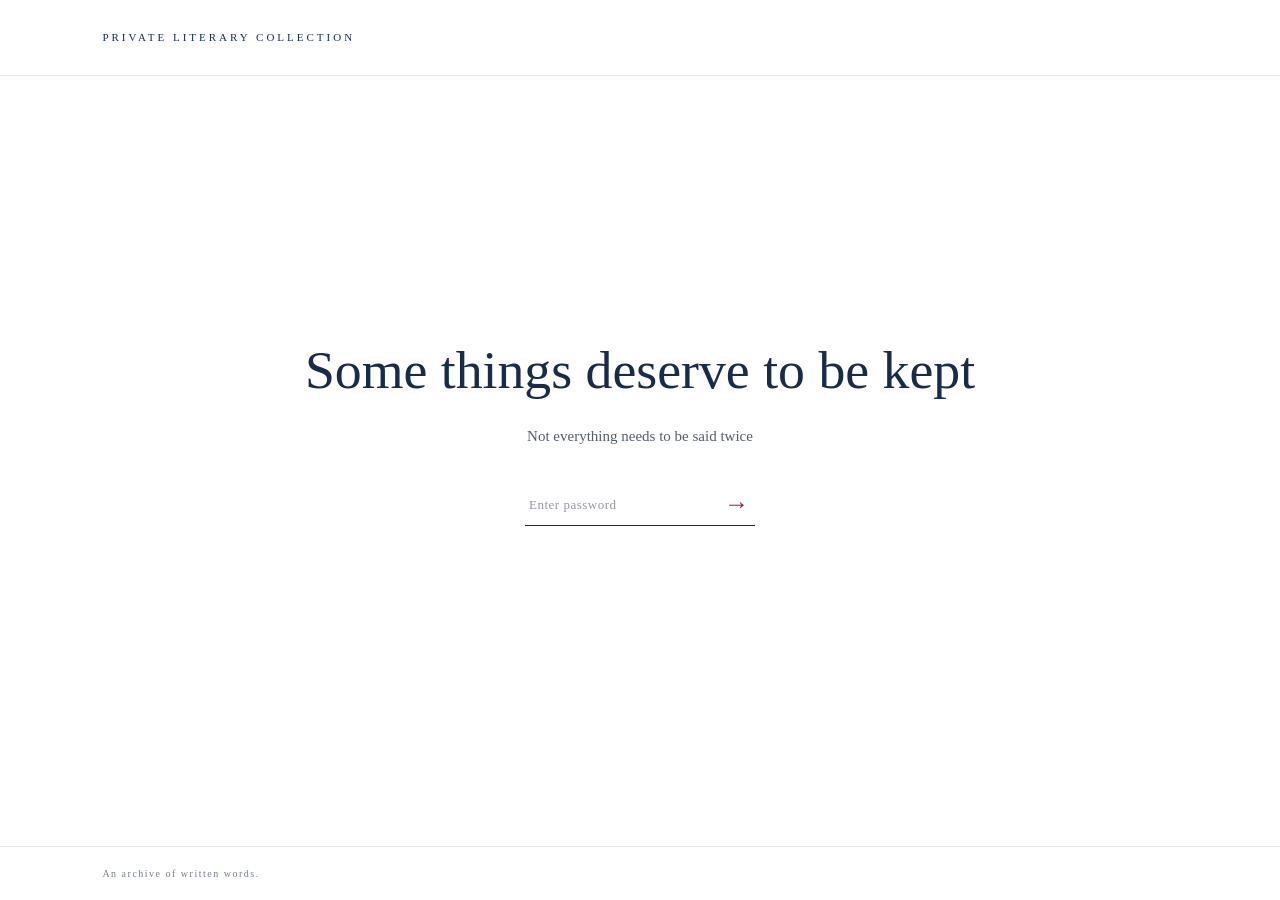
<file: index.html>
<!DOCTYPE html>
<html lang="en">

<head>
    <meta charset="UTF-8">
    <meta name="viewport" content="width=device-width, initial-scale=1.0">
    <title>Private Literary Collection</title>
    <link rel="stylesheet" href="style.css">

    <style>
        #archive-frame {
            display: none;
            position: fixed;
            inset: 0;
            width: 100%;
            height: 100%;
            border: none;
            background: white;
            z-index: 10;
        }
    </style>
</head>

<body class="entrance-page">

    <header id="entrance-header">
        <p>PRIVATE LITERARY COLLECTION</p>
    </header>

    <main id="entrance-main">
        <section class="entrance-content">

            <h1>Some things deserve to be kept</h1>

            <p>Not everything needs to be said twice</p>

            <form id="password-form">
                <div class="password-tab">

                    <input
                        type="password"
                        id="password-input"
                        placeholder="Enter password"
                        aria-label="Enter password"
                        required
                    >

                    <button type="submit" aria-label="Enter">
                        →
                    </button>

                </div>

                <p id="password-error"></p>
            </form>

        </section>
    </main>

    <footer id="entrance-footer">
        <p>An archive of written words.</p>
    </footer>

    <audio id="entrance-music" src="media/perfect.mp3" preload="auto"></audio>

    <iframe id="archive-frame" title="Literary Collection"></iframe>

    <script src="gate.js"></script>

    <script>
        const form = document.getElementById("password-form");
        const passwordInput = document.getElementById("password-input");
        const errorMessage = document.getElementById("password-error");
        const music = document.getElementById("entrance-music");
        const archiveFrame = document.getElementById("archive-frame");

        form.addEventListener("submit", function(event) {
            event.preventDefault();

            if (passwordInput.value !== correctPassword) {
                errorMessage.textContent = "Incorrect password.";
                return;
            }

            sessionStorage.setItem("archiveAccess", "granted");

            // Start the music directly from the password button click.
            music.volume = 0.8;

            music.play().catch(function(error) {
                console.log("Music playback error:", error);
            });

            // Open the collection without leaving this page.
            document.getElementById("entrance-header").style.display = "none";
            document.getElementById("entrance-main").style.display = "none";
            document.getElementById("entrance-footer").style.display = "none";

            document.body.classList.remove("entrance-page");
            document.body.style.margin = "0";

            archiveFrame.style.display = "block";
            archiveFrame.src = "collection.html";
        });
    </script>

</body>
</html>
</file>
<file: style.css>
/* =====================================
   01. GLOBAL SETTINGS
===================================== */

* {
    box-sizing: border-box;
}

html {
    min-height: 100%;
}

body {
    margin: 0;
    min-height: 100vh;
    background: #FFFFFF;
    color: #17191F;
    font-family: Georgia, "Times New Roman", serif;
    line-height: 1.7;
}

a {
    color: #182B49;
    text-decoration: none;
    transition: color 0.2s ease;
}

a:hover {
    color: #9E2638;
}

button,
input {
    font: inherit;
}


/* =====================================
   02. ENTRANCE PAGE
===================================== */

.entrance-page {
    min-height: 100vh;
    display: grid;
    grid-template-rows: 76px minmax(0, 1fr) 54px;
    overflow-x: hidden;
}

.entrance-page header {
    display: flex;
    align-items: center;
    padding: 0 8%;
    border-bottom: 1px solid #E5E7EB;
}

.entrance-page header p {
    margin: 0;
    color: #182B49;
    font-size: 11px;
    letter-spacing: 3px;
}

.entrance-page main {
    display: flex;
    justify-content: center;
    align-items: center;
    padding: 30px 20px;
}

.entrance-content {
    width: 100%;
    max-width: 900px;
    display: flex;
    flex-direction: column;
    align-items: center;
    text-align: center;
    transform: translateY(-2vh);
}

.entrance-content h1 {
    max-width: 100%;
    margin: 0;
    color: #182B49;
    font-size: clamp(34px, 4.2vw, 54px);
    font-weight: normal;
    line-height: 1.3;
}

.entrance-content > p {
    margin: 18px 0 0;
    color: #555D69;
    font-size: 15px;
}

/* Password */

#password-form {
    width: 100%;
    margin-top: 35px;
    display: flex;
    flex-direction: column;
    align-items: center;
}

.password-tab {
    width: 230px;
    height: 42px;
    display: flex;
    align-items: center;
    gap: 12px;
    border-bottom: 1px solid #182B49;
}

.password-tab input {
    flex: 1;
    min-width: 0;
    height: 100%;
    padding: 0 4px;
    border: none;
    outline: none;
    background: transparent;
    color: #182B49;
    font-family: Georgia, serif;
    font-size: 13px;
}

.password-tab input::placeholder {
    color: #9297A0;
    letter-spacing: 0.5px;
}

#password-form .password-tab button {
    border: none;
    background: transparent;
    color: #9E2638;
    font-size: 25px;
    cursor: pointer;
    transition: transform 0.2s ease;
}

#password-form .password-tab button:hover {
    transform: translateX(4px);
}

#password-error {
    color: #9E2638;
    font-size: 12px;
    text-align: center;
}

/* Entrance Footer */

.entrance-page footer {
    display: flex;
    align-items: center;
    padding: 0 8%;
    border-top: 1px solid #E5E7EB;
}

.entrance-page footer p {
    margin: 0;
    color: #777F8C;
    font-size: 10px;
    letter-spacing: 1.5px;
}


/* =====================================
   03. COLLECTION PAGE
===================================== */

.collection-page {
    min-height: 100vh;
    display: grid;
    grid-template-rows: auto 1fr auto;
    background: #FFFFFF;
}

/* Header */

.collection-page .collection-header {
    min-height: 76px;
    padding: 0 8%;
    display: flex;
    justify-content: space-between;
    align-items: center;
    border-bottom: 1px solid #E5E7EB;
}

.collection-header a {
    color: #182B49;
    font-size: 12px;
}

.collection-header a:hover {
    color: #9E2638;
}

.collection-header p {
    margin: 0;
    color: #777F8C;
    font-size: 10px;
    letter-spacing: 2px;
}

/* Main */

.collection-page main {
    width: 100%;
    max-width: 1100px;
    margin: 0 auto;
    padding: 60px 8% 45px;
}

/* Introduction */

.collection-intro {
    padding-bottom: 45px;
    border-bottom: 1px solid #D9DDE4;
}

.collection-intro .eyebrow {
    margin: 0 0 18px;
    color: #9E2638;
    font-family: Arial, sans-serif;
    font-size: 10px;
    letter-spacing: 2.5px;
}

.collection-intro h1 {
    margin: 0;
    color: #182B49;
    font-size: clamp(42px, 5vw, 62px);
    font-weight: normal;
    line-height: 1.2;
}

.collection-intro > p:last-child {
    margin: 15px 0 0;
    color: #777F8C;
    font-size: 14px;
}

/* Entries */

.collection-section {
    margin-top: 35px;
}

.collection-heading {
    display: flex;
    justify-content: space-between;
    align-items: center;
    margin-bottom: 10px;
}

.collection-heading h2 {
    margin: 0;
    color: #182B49;
    font-size: 19px;
    font-weight: normal;
}

.collection-heading span {
    color: #9299A4;
    font-family: Arial, sans-serif;
    font-size: 9px;
    letter-spacing: 1.5px;
}

.collection-page .entry-item {
    display: grid;
    grid-template-columns: 1fr auto;
    grid-template-areas:
        "type date"
        "title title"
        "link link";
    gap: 7px 20px;
    padding: 20px 0 23px;
    border-bottom: 1px solid #E5E7EB;
}

.collection-page .entry-item > p:first-child {
    grid-area: type;
    margin: 0;
    color: #9E2638;
    font-family: Arial, sans-serif;
    font-size: 10px;
    letter-spacing: 1.8px;
}

.collection-page .entry-item > p:nth-child(3) {
    grid-area: date;
    margin: 0;
    color: #9299A4;
    font-family: Arial, sans-serif;
    font-size: 10px;
    text-align: right;
}

.collection-page .entry-item h3 {
    grid-area: title;
    margin: 2px 0 4px;
    color: #182B49;
    font-size: 23px;
    font-weight: normal;
    line-height: 1.4;
}

.collection-page .entry-item a {
    grid-area: link;
    justify-self: end;
    color: #9E2638;
    font-size: 12px;
    transition: transform 0.2s ease;
}

.collection-page .entry-item a:hover {
    transform: translateX(4px);
}

/* Last Page Link */

.collection-page .last-page-link {
    margin-top: 40px;
    padding: 20px 0;
    border-top: 1px solid #D9DDE4;
    border-bottom: 1px solid #D9DDE4;
    text-align: right;
}

.collection-page .last-page-link a {
    color: #9E2638;
    font-size: 13px;
}

/* Footer */

.collection-page .collection-footer {
    min-height: 65px;
    padding: 0 8%;
    display: flex;
    align-items: center;
    border-top: 1px solid #E5E7EB;
}

.collection-footer p {
    margin: 0;
    color: #9299A4;
    font-family: Arial, sans-serif;
    font-size: 9px;
    letter-spacing: 1.5px;
}


/* =====================================
   04. ENTRY PAGE — FRAMED EDITORIAL DESIGN
===================================== */

.entry-page {
    min-height: 100vh;
    display: grid;
    grid-template-rows: auto 1fr auto;
    position: relative;
    isolation: isolate;
    overflow-x: hidden;
    color: #182B49;
    background-color: #F8F5F1;
    background-image:
        radial-gradient(ellipse at 5% 5%, rgba(37, 65, 91, 0.34), transparent 24%),
        radial-gradient(ellipse at 96% 96%, rgba(145, 58, 73, 0.22), transparent 23%);
}

/* Double frame */
.entry-page::before,
.entry-page::after {
    content: "";
    position: fixed;
    pointer-events: none;
    z-index: 5;
}

.entry-page::before {
    inset: 17px;
    border: 3px solid #203B55;
    box-shadow: inset 0 0 0 1px rgba(32,59,85,.08);
}

.entry-page::after {
    inset: 29px;
    border: 1px dashed rgba(32,59,85,.8);
}

/* Corner ornaments */
.entry-page .entry-header::before,
.entry-page .entry-footer::after {
    content: "✦";
    position: fixed;
    z-index: 6;
    color: #203B55;
    font-size: 29px;
    line-height: 1;
    pointer-events: none;
}
.entry-page .entry-header::before {
    top: 8px;
    left: 20px;
}
.entry-page .entry-footer::after {
    right: 20px;
    bottom: 7px;
}

/* Header */
.entry-page .entry-header {
    min-height: 100px;
    padding: 22px 8% 12px;
    display: flex;
    justify-content: space-between;
    align-items: center;
    gap: 20px;
    border: 0;
    position: relative;
    z-index: 1;
}

.entry-header a {
    color: #182B49;
    font-size: 15px;
    border-bottom: 1px solid #182B49;
    padding-bottom: 5px;
}

.entry-header p {
    margin: 0;
    color: #182B49;
    font-size: 12px;
    letter-spacing: 3px;
    text-align: center;
}

/* Main document */
.entry-page main {
    display: flex;
    justify-content: center;
    align-items: flex-start;
    padding: 16px 7% 24px;
    position: relative;
    z-index: 1;
}

.entry-document {
    width: 100%;
    max-width: 760px;
    margin: 0 auto;
    padding: 10px 30px 30px;
    text-align: center;
}

/* Metadata */
.entry-metadata {
    display: flex;
    justify-content: center;
    align-items: center;
    flex-wrap: wrap;
    gap: 16px;
    padding: 0 0 13px;
    border: 0;
    position: relative;
}
.entry-metadata::after {
    content: "✦";
    display: block;
    position: absolute;
    left: 50%;
    bottom: -15px;
    transform: translateX(-50%);
    color: #203B55;
    font-size: 20px;
    background: #F8F5F1;
    padding: 0 10px;
}

.entry-type,
.entry-night,
.entry-date {
    margin: 0;
    font-family: Georgia, "Times New Roman", serif;
    font-size: 13px;
    letter-spacing: 1.8px;
    color: #182B49;
}
.entry-night {
    color: #8D2638;
}

/* Title and poem */
.entry-title {
    margin: 35px 0 27px;
    color: #102746;
    font-size: 39px;
    font-weight: normal;
    line-height: 1.4;
    text-align: center;
}
.entry-text {
    color: #102746;
    font-size: 20px;
    line-height: 2.05;
    white-space: pre-wrap;
    overflow-wrap: anywhere;
    text-align: center;
}

/* Optional image and marginalia */
.entry-image {
    display: block;
    max-width: 100%;
    height: auto;
    margin: 35px auto 0;
}
.entry-page .marginalia {
    margin-top: 38px;
    padding-top: 15px;
    border-top: 1px solid rgba(32,59,85,.35);
    text-align: center;
}
.entry-page .entry-document .marginalia-button {
    display: inline-block;
    margin: 0;
    padding: 0;
    border: none;
    outline: none;
    background: none;
    box-shadow: none;
    color: #8D2638;
    font-family: Georgia, serif;
    font-size: 13px;
    letter-spacing: 1px;
    cursor: pointer;
}
.entry-page .entry-document .marginalia-button:hover {
    color: #8D2638;
    opacity: .65;
    background: none;
}
.entry-page .marginalia-content {
    margin-top: 15px;
    color: #102746;
}

/* Footer */
.entry-page .entry-footer {
    min-height: 70px;
    padding: 10px 8%;
    display: flex;
    justify-content: center;
    align-items: center;
    position: relative;
    z-index: 1;
    border: 0;
}
.entry-page .entry-footer p {
    margin: 0;
    padding: 0 22px;
    color: #182B49;
    background: #F8F5F1;
    font-size: 11px;
    letter-spacing: 2.5px;
    text-align: center;
}


/* =====================================
   05. LAST PAGE
===================================== */

#last-page {
    max-width: 760px;
    margin: 50px auto;
    padding: 0 30px;
}

#last-page > p:first-child {
    color: #9E2638;
    font-size: 11px;
    letter-spacing: 3px;
}

#letter-title {
    color: #182B49;
    font-size: 40px;
    font-weight: normal;
}

#letter-content {
    margin-top: 35px;
    color: #292D36;
    line-height: 2;
}


/* =====================================
   06. RESPONSIVE DESIGN
===================================== */

@media (max-width: 600px) {

    /* Entrance */

    .entrance-page {
        grid-template-rows: 65px minmax(0, 1fr) 50px;
    }

    .entrance-page header,
    .entrance-page footer {
        padding-left: 6%;
        padding-right: 6%;
    }

    .entrance-page header p {
        font-size: 9px;
        letter-spacing: 2px;
    }

    .entrance-content h1 {
        font-size: 35px;
    }

    .entrance-content > p {
        font-size: 13px;
    }

    /* Collection */

    .collection-page .collection-header {
        min-height: 65px;
        padding: 0 6%;
    }

    .collection-header p {
        font-size: 8px;
        letter-spacing: 1px;
    }

    .collection-page main {
        padding: 45px 6% 35px;
    }

    .collection-intro {
        padding-bottom: 35px;
    }

    .collection-intro h1 {
        font-size: 43px;
    }

    .collection-heading span {
        font-size: 8px;
        letter-spacing: 0.8px;
    }

    .collection-page .entry-item h3 {
        font-size: 21px;
    }

    .collection-page .collection-footer {
        padding: 0 6%;
    }

    /* Entry */

    .entry-page::before { inset: 10px; border-width: 2px; }
    .entry-page::after { inset: 18px; }
    .entry-page .entry-header {
        min-height: 82px;
        padding: 22px 8% 8px;
        gap: 10px;
    }
    .entry-header a { font-size: 11px; }
    .entry-header p { font-size: 8px; letter-spacing: 1.2px; }
    .entry-page .entry-header::before { top: 5px; left: 12px; font-size: 21px; }
    .entry-page .entry-footer::after { right: 12px; bottom: 4px; font-size: 21px; }
    .entry-page main { padding: 18px 7% 20px; }
    .entry-document { padding: 8px 5px 22px; }
    .entry-metadata { gap: 9px; }
    .entry-type, .entry-night, .entry-date { font-size: 9px; letter-spacing: 1px; }
    .entry-title { font-size: 29px; margin: 31px 0 22px; }
    .entry-text { font-size: 17px; line-height: 2.05; }
    .entry-page .entry-footer { min-height: 58px; padding: 8px 8%; }
    .entry-page .entry-footer p { font-size: 8px; letter-spacing: 1.3px; padding: 0 8px; }

    /* Last Page */

    #last-page {
        margin: 30px auto;
        padding: 0 6%;
    }

    #letter-title {
        font-size: 30px;
    }
}

@media (max-height: 600px) {

    .entrance-page {
        grid-template-rows: 58px minmax(0, 1fr) 42px;
    }

    .entrance-content {
        transform: none;
    }

    .entrance-content h1 {
        font-size: 32px;
    }

    #password-form {
        margin-top: 22px;
    }
}

/* =====================================
   07. TWENTY DAYS COLLECTION
===================================== */

.night-section {
    margin-top: 42px;
}

.night-heading {
    display: flex;
    justify-content: space-between;
    align-items: center;
    padding-bottom: 13px;
    border-bottom: 1px solid #D9DDE4;
}

.night-heading h3 {
    margin: 0;
    color: #182B49;
    font-family: Arial, sans-serif;
    font-size: 12px;
    font-weight: normal;
    letter-spacing: 2px;
}

.night-heading span {
    color: #9299A4;
    font-family: Arial, sans-serif;
    font-size: 9px;
    letter-spacing: 1px;
}

/* Persian text */

.entry-title,
.entry-text,
.marginalia-content {
    direction: rtl;
    text-align: right;
}

.entry-text {
    white-space: pre-wrap;
    overflow-wrap: anywhere;
}

/* Entry metadata */

.entry-metadata {
    gap: 15px;
}

.entry-night {
    margin: 0;
    color: #182B49;
    font-family: Arial, sans-serif;
    font-size: 10px;
    letter-spacing: 1px;
}

/* Marginalia */

.entry-page .marginalia-content {
    direction: rtl;
    text-align: right;
}

@media (max-width: 600px) {

    .night-section {
        margin-top: 32px;
    }

    .entry-metadata {
        flex-wrap: wrap;
        gap: 10px;
    }

}

/* =====================================
   DAYS OVERVIEW
===================================== */

.collection-page .collection-section {
    margin-top: 35px;
}

.collection-page .collection-heading {
    margin-bottom: 18px;
}

.collection-page .night-card {
    display: flex;
    justify-content: space-between;
    align-items: center;
    padding: 21px 2px;
    border-bottom: 1px solid #E5E7EB;
    color: #182B49;
    transition: padding 0.2s ease, color 0.2s ease;
}

.collection-page .night-card:hover {
    padding-left: 8px;
    padding-right: 8px;
    color: #9E2638;
}

.night-card-title {
    font-family: Arial, sans-serif;
    font-size: 13px;
    letter-spacing: 1.8px;
}

.night-card-count {
    color: #9299A4;
    font-family: Arial, sans-serif;
    font-size: 9px;
    letter-spacing: 1px;
}

/* =====================================
   INDIVIDUAL DAY PAGE
===================================== */

.night-page {
    min-height: 100vh;
    display: grid;
    grid-template-rows: auto 1fr auto;
    background: #FFFFFF;
}

.night-header {
    min-height: 76px;
    padding: 0 8%;
    display: flex;
    justify-content: space-between;
    align-items: center;
    border-bottom: 1px solid #E5E7EB;
}

.night-header a {
    font-size: 12px;
}

.night-header p {
    margin: 0;
    color: #777F8C;
    font-size: 10px;
    letter-spacing: 2px;
}

.night-page main {
    width: 100%;
    max-width: 900px;
    margin: 0 auto;
    padding: 60px 8%;
}

.night-intro {
    padding-bottom: 35px;
    border-bottom: 1px solid #D9DDE4;
}

.night-intro .eyebrow {
    color: #9E2638;
    font-family: Arial, sans-serif;
    font-size: 10px;
    letter-spacing: 2px;
}

.night-intro h1 {
    margin: 10px 0;
    color: #182B49;
    font-size: 48px;
    font-weight: normal;
}

.night-intro > p:last-child {
    color: #777F8C;
    font-size: 14px;
}

.night-entry-item {
    padding: 24px 0;
    border-bottom: 1px solid #E5E7EB;
}

.night-entry-item h2 {
    margin: 0 0 8px;
    color: #182B49;
    font-size: 23px;
    font-weight: normal;
}

.night-entry-item p {
    color: #9299A4;
    font-family: Arial, sans-serif;
    font-size: 10px;
}

.night-entry-item a {
    color: #9E2638;
    font-size: 12px;
}

.night-footer {
    min-height: 65px;
    padding: 0 8%;
    display: flex;
    align-items: center;
    border-top: 1px solid #E5E7EB;
}

.night-footer p {
    color: #9299A4;
    font-family: Arial, sans-serif;
    font-size: 9px;
    letter-spacing: 1.5px;
}

@media (max-width: 600px) {

    .night-header {
        min-height: 65px;
        padding: 0 6%;
    }

    .night-header p {
        font-size: 8px;
        letter-spacing: 1px;
    }

    .night-page main {
        padding: 45px 6%;
    }

    .night-intro h1 {
        font-size: 40px;
    }

    .night-footer {
        padding: 0 6%;
    }
}

/* FINAL LETTER PAGE */

.letter-page {
    min-height: 100vh;
    background: #182B49;
    color: #FFFFFF;
    display: flex;
    flex-direction: column;
}

.letter-header {
    min-height: 76px;
    padding: 0 8%;
    display: flex;
    justify-content: space-between;
    align-items: center;
    border-bottom: 1px solid rgba(255,255,255,0.16);
}

.letter-header a {
    color: #FFFFFF;
    font-size: 12px;
    text-decoration: none;
}

.letter-header p {
    color: #B9C2D0;
    font-size: 9px;
    letter-spacing: 2px;
}

.letter-main {
    width: 100%;
    max-width: 900px;
    margin: 0 auto;
    padding: 100px 8%;
    flex: 1;
}

.letter-document {
    max-width: 680px;
    margin: 0 auto;
}

.letter-eyebrow {
    color: #C45A68;
    font-family: Arial, sans-serif;
    font-size: 10px;
    letter-spacing: 2.5px;
    margin-bottom: 35px;
}

#letter-title {
    color: #FFFFFF;
    font-size: 42px;
    font-weight: normal;
    line-height: 1.4;
    margin: 0 0 45px;
}

#letter-content {
    color: #D9DEE7;
    font-size: 16px;
    line-height: 2.2;
    white-space: pre-wrap;
}

.letter-ending {
    margin-top: 85px;
}

.letter-ending span {
    display: block;
    width: 38px;
    height: 1px;
    background: #9E2638;
    margin-bottom: 18px;
}

.letter-ending p {
    color: #929FB2;
    font-family: Arial, sans-serif;
    font-size: 9px;
    letter-spacing: 2px;
}

.letter-footer {
    min-height: 65px;
    padding: 0 8%;
    display: flex;
    align-items: center;
    border-top: 1px solid rgba(255,255,255,0.16);
}

.letter-footer p {
    color: #929FB2;
    font-family: Arial, sans-serif;
    font-size: 9px;
    letter-spacing: 1.5px;
}

@media (max-width: 600px) {
    .letter-header {
        min-height: 65px;
        padding: 0 6%;
    }

    .letter-header p {
        font-size: 8px;
        letter-spacing: 1px;
    }

    .letter-main {
        padding: 75px 7%;
    }

    #letter-title {
        font-size: 32px;
    }

    #letter-content {
        font-size: 15px;
    }

    .letter-footer {
        padding: 0 6%;
    }
}
</file>
<file: letter.css>
/* =================================
   20 NIGHTS TOGETHER
   FINAL LETTER
================================= */

* {
    box-sizing: border-box;
}

html {
    min-height: 100%;
}

body.letter-page {
    margin: 0;
    min-height: 100vh;
    display: flex;
    flex-direction: column;
    position: relative;
    overflow-x: hidden;
    background: #FAF9F6;
    color: #182B49;
    font-family: Georgia, "Times New Roman", serif;
}

/* CELESTIAL BACKGROUND */

.letter-page::before {
    content: "";
    position: fixed;
    inset: 0;
    z-index: 0;
    pointer-events: none;
    background:
        radial-gradient(
            ellipse at 100% 0%,
            rgba(24, 43, 73, 0.98) 0%,
            rgba(24, 43, 73, 0.88) 13%,
            rgba(32, 40, 68, 0.55) 27%,
            rgba(32, 40, 68, 0.16) 43%,
            transparent 58%
        ),
        radial-gradient(
            ellipse at 0% 100%,
            rgba(24, 43, 73, 0.94) 0%,
            rgba(24, 43, 73, 0.58) 14%,
            rgba(32, 40, 68, 0.18) 29%,
            transparent 43%
        ),
        radial-gradient(
            ellipse at 95% 80%,
            rgba(32, 40, 68, 0.28),
            transparent 34%
        );
}

/* STARS */

.letter-page::after {
    content: "✦     ·       ✧          ✦";
    position: fixed;
    z-index: 0;
    pointer-events: none;
    top: 12%;
    right: 8%;
    width: 30%;
    color: #FFFFFF;
    opacity: 0.65;
    font-size: 15px;
    letter-spacing: 22px;
    line-height: 5;
    text-align: center;
}

/* HEADER */

.letter-header {
    position: relative;
    z-index: 1;
    min-height: 76px;
    padding: 0 8%;
    display: flex;
    align-items: center;
    justify-content: space-between;
    border-bottom: 1px solid #D9DDE4;
}

.letter-header a {
    color: #182B49;
    text-decoration: none;
    font-size: 12px;
}

.letter-header p {
    margin: 0;
    color: #E5E9F0;
    font-family: Arial, sans-serif;
    font-size: 9px;
    letter-spacing: 2px;
}

/* MAIN */

.letter-main {
    position: relative;
    z-index: 1;
    flex: 1;
    width: 100%;
    max-width: 1100px;
    margin: 0 auto;
    padding: 75px 9% 65px;
}

.letter-document {
    width: 100%;
    max-width: 720px;
    margin: 0 auto;
    padding: 15px 0;
}

/* TITLE */

.letter-eyebrow {
    margin: 0 0 25px;
    color: #9E2638;
    font-family: Arial, sans-serif;
    font-size: 10px;
    letter-spacing: 3px;
}

#letter-title {
    margin: 0;
    color: #182B49;
    font-size: clamp(34px, 5vw, 54px);
    font-weight: normal;
    line-height: 1.25;
}

/* DIVIDER */

.letter-divider {
    display: flex;
    align-items: center;
    gap: 12px;
    width: 100%;
    max-width: 650px;
    margin: 32px 0 38px;
    color: #9E2638;
}

.letter-divider span {
    height: 1px;
    flex: 1;
    background: #B77A83;
}

.letter-divider b {
    font-size: 17px;
    font-weight: normal;
}

/* LETTER TEXT */

#letter-content {
    max-width: 650px;
    color: #39465B;
    font-size: 17px;
    line-height: 2.1;
    white-space: pre-wrap;
}

/* ENDING */

.letter-ending {
    margin-top: 55px;
}

.letter-ending span {
    display: block;
    width: 45px;
    height: 1px;
    background: #9E2638;
    margin-bottom: 15px;
}

.letter-ending p {
    margin: 0;
    color: #737D8D;
    font-family: Arial, sans-serif;
    font-size: 9px;
    letter-spacing: 2.5px;
}

/* FOOTER */

.letter-footer {
    position: relative;
    z-index: 1;
    min-height: 58px;
    padding: 0 8%;
    display: flex;
    align-items: center;
    justify-content: center;
    border-top: 1px solid #D9DDE4;
}

.letter-footer p {
    margin: 0;
    color: #737D8D;
    font-family: Arial, sans-serif;
    font-size: 9px;
    letter-spacing: 2px;
}

/* MOBILE */

@media (max-width: 600px) {

    .letter-header {
        min-height: 65px;
        padding: 0 6%;
    }

    .letter-header p {
        font-size: 8px;
        letter-spacing: 1px;
    }

    .letter-main {
        padding: 65px 7% 50px;
    }

    .letter-eyebrow {
        font-size: 9px;
    }

    #letter-title {
        font-size: 35px;
    }

    #letter-content {
        font-size: 15px;
        line-height: 2;
    }

    .letter-footer {
        min-height: 55px;
        padding: 0 6%;
    }

}
#letter-content {
    direction: rtl;
    text-align: right;
    line-height: 2.2;
}
</file>
